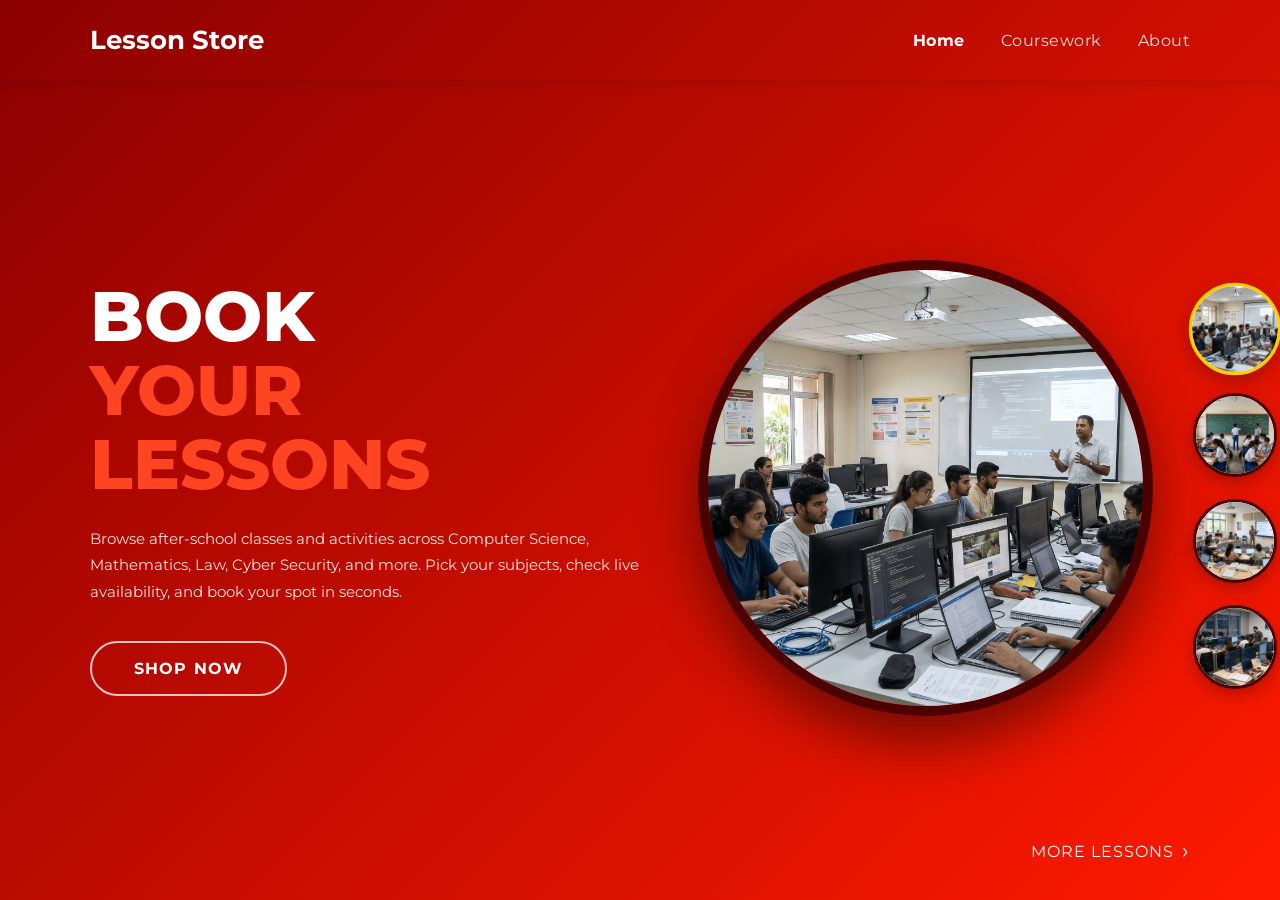
<file: Coursework/index.html>
<!doctype html>
<html lang="en">
	<head>
		<meta charset="UTF-8" />
		<meta name="viewport" content="width=device-width, initial-scale=1.0" />
		<title>Lesson Store</title>
		<link rel="preconnect" href="https://fonts.googleapis.com" />
		<link rel="preconnect" href="https://fonts.gstatic.com" crossorigin />
		<link href="https://fonts.googleapis.com/css2?family=Montserrat:wght@400;600;700;800&display=swap" rel="stylesheet" />
		<link rel="stylesheet" href="styles.css" />
	</head>
	<body class="home-page">
		<header>
			<div class="logo">
				<h2>Lesson Store</h2>
			</div>
			<nav>
				<ul>
					<li><a href="index.html" class="active">Home</a></li>
					<li><a href="Coursework.html">Coursework</a></li>
					<li><a href="Github.html">About</a></li>
				</ul>
			</nav>
		</header>

		<section class="hero">
			<div class="hero-text-container">
				<h1>BOOK<br /><span>YOUR LESSONS</span></h1>
				<p>
					Browse after-school classes and activities across Computer Science, Mathematics, Law, Cyber Security, and more. Pick your subjects, check
					live availability, and book your spot in seconds.
				</p>
				<a href="Coursework.html" class="button">Shop Now</a>
			</div>

			<div class="image-container">
				<img src="./images/computer-science.png" alt="Featured lesson" class="hero-lesson-image" />
				<div class="lesson-icons">
					<div class="lesson-icon active" data-image="./images/computer-science.png">
						<img src="./images/computer-science.png" alt="Computer Science" />
					</div>
					<div class="lesson-icon" data-image="./images/mathematics.png">
						<img src="./images/mathematics.png" alt="Mathematics" />
					</div>
					<div class="lesson-icon" data-image="./images/law.png">
						<img src="./images/law.png" alt="Law" />
					</div>
					<div class="lesson-icon" data-imag e="./images/cybersecurity.png">
						<img src="./images/cybersecurity.png" alt="Cyber Security" />
					</div>
				</div>
			</div>

			<a href="Coursework.html" class="more-button">
				<span>More Lessons</span>
				<span class="arrow">&rsaquo;</span>
			</a>
		</section>

		<script src="script.js"></script>
	</body>
</html>
</file>
<file: Coursework/styles.css>
body.home-page {
	font-family: "Montserrat", sans-serif;
	margin: 0;
	padding: 0;
	min-height: 100vh;
	color: white;
	background: linear-gradient(135deg, #8b0000, #ff1a00);
}

header {
	padding: 24px 7vw;
	display: flex;
	justify-content: space-between;
	align-items: center;
	position: relative;
	z-index: 1;
	box-shadow: 0px 5px 10px rgba(0, 0, 0, 0.08);
}

.logo h2 {
	margin: 0;
	font-size: 26px;
	font-weight: 700;
	color: white;
}

nav ul {
	list-style: none;
	display: flex;
	gap: 36px;
	margin: 0;
	padding: 0;
}

nav li {
	position: relative;
}

nav a {
	color: rgba(255, 255, 255, 0.85);
	text-decoration: none;
	font-size: 16px;
	letter-spacing: 0.5px;
	transition: 0.3s;
}

nav a:hover,
nav a.active {
	color: #ffffff;
	font-weight: 700;
}

.hero {
	display: flex;
	justify-content: space-between;
	align-items: center;
	gap: 48px;
	max-width: 1500px;
	margin: 0 auto;
	min-height: calc(100vh - 84px);
	padding: 0 7vw;
	position: relative;
	box-sizing: border-box;
}

.hero-text-container {
	max-width: 560px;
	flex-shrink: 0;
}

.hero-text-container h1 {
	font-size: clamp(48px, 5.5vw, 84px);
	font-weight: 800;
	line-height: 1.05;
	margin: 0 0 24px;
	text-transform: uppercase;
	color: white;
}

.hero-text-container h1 span {
	color: #ff4422;
}

.hero-text-container p {
	font-size: clamp(15px, 1.15vw, 18px);
	line-height: 1.75;
	color: rgba(255, 255, 255, 0.88);
	margin: 0 0 36px;
}

.button {
	display: inline-block;
	padding: 16px 42px;
	border: 2px solid rgba(255, 255, 255, 0.75);
	border-radius: 34px;
	color: white;
	text-decoration: none;
	font-size: 16px;
	font-weight: 700;
	text-transform: uppercase;
	letter-spacing: 1.2px;
	transition: 0.3s;
}

.button:hover {
	background-color: white;
	color: #b30000;
}

.image-container {
	flex: 1;
	display: flex;
	align-items: center;
	justify-content: space-between;
	gap: 40px;
}

.hero-lesson-image {
	width: clamp(280px, 34vw, 500px);
	height: clamp(280px, 34vw, 500px);
	margin: 0 auto;
	border-radius: 50%;
	object-fit: cover;
	border: 10px solid #4d0000;
	box-shadow: 0 26px 55px rgba(0, 0, 0, 0.48);
	animation: lessonBounce 2.6s ease-in-out infinite;
	flex-shrink: 0;
}

@keyframes lessonBounce {
	0%,
	100% {
		transform: translateY(0);
	}
	50% {
		transform: translateY(-18px);
	}
}

.lesson-icons {
	display: flex;
	flex-direction: column;
	gap: 22px;
	flex-shrink: 0;
}

.lesson-icon {
	width: 78px;
	height: 78px;
	border-radius: 50%;
	background-color: white;
	display: flex;
	justify-content: center;
	align-items: center;
	cursor: pointer;
	box-shadow: 0 6px 15px rgba(0, 0, 0, 0.25);
	border: 3px solid #4d0000;
	transition: 0.3s;
	overflow: hidden;
}

.lesson-icon img {
	width: 100%;
	height: 100%;
	object-fit: cover;
}

.lesson-icon:hover,
.lesson-icon.active {
	transform: scale(1.1);
	border-color: #ffcc00;
}

.more-button {
	position: absolute;
	bottom: 34px;
	right: 7vw;
	display: flex;
	align-items: center;
	gap: 8px;
	color: white;
	text-decoration: none;
	font-size: 16px;
	letter-spacing: 1px;
	text-transform: uppercase;
	transition: 0.3s;
}

.more-button .arrow {
	font-size: 22px;
	line-height: 1;
}

.more-button:hover {
	opacity: 0.8;
}

.cart-item {
	display: flex;
	flex-direction: row;
	gap: 20px;
}
</file>
